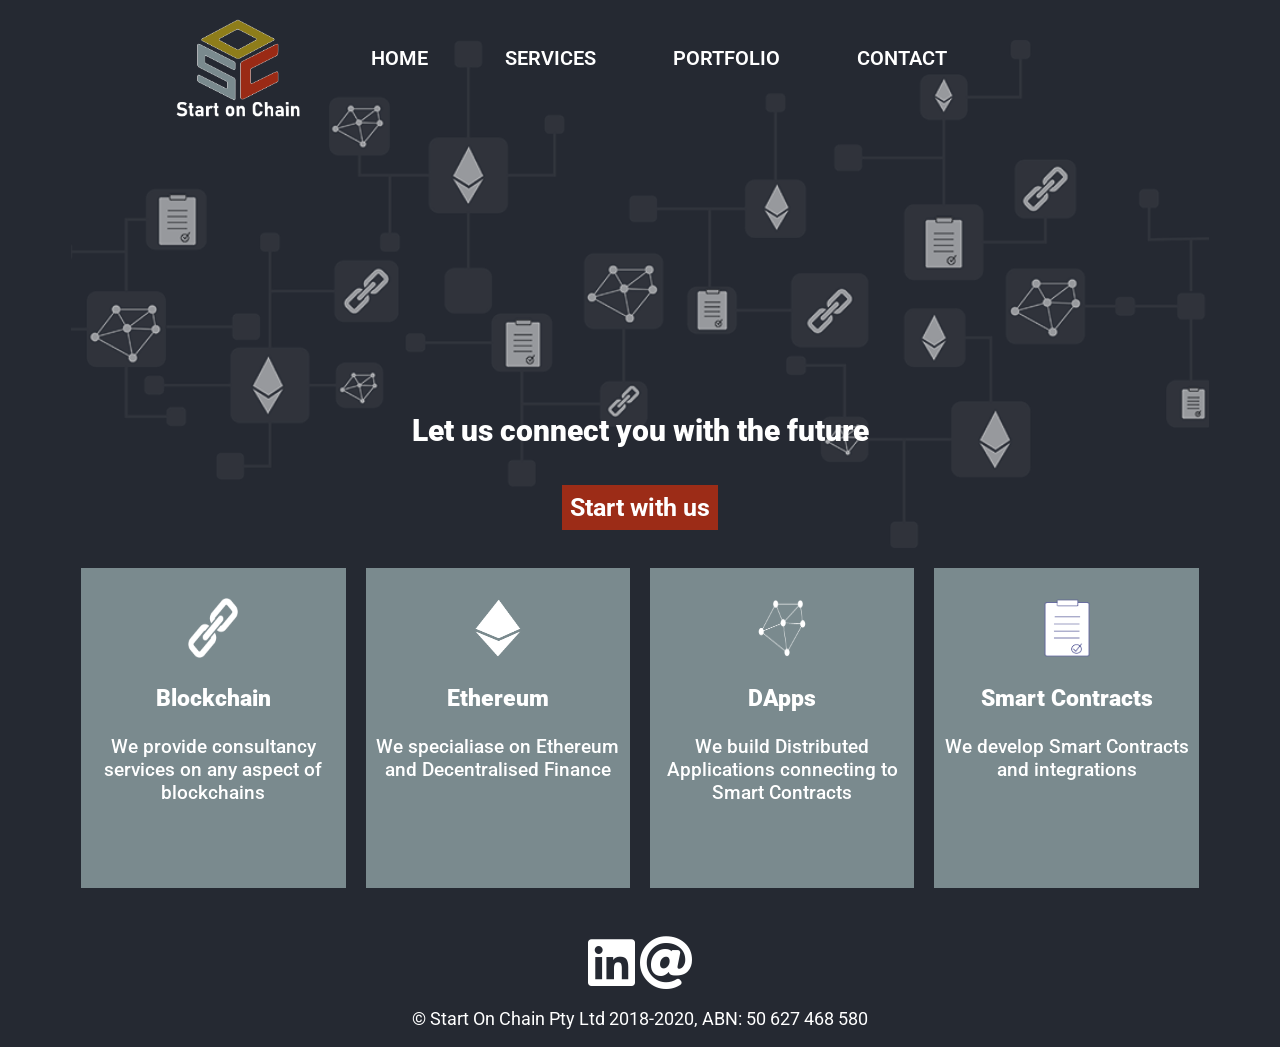
<file: index.html>
<!DOCTYPE html>
<html lang="en">
    <head>
      <link rel="apple-touch-icon" sizes="180x180" href="/apple-touch-icon.png">
      <link rel="icon" type="image/png" sizes="32x32" href="/favicon-32x32.png">
      <link rel="icon" type="image/png" sizes="16x16" href="/favicon-16x16.png">
      <link rel="manifest" href="/site.webmanifest">
      <meta charset="UTF-8">
      <meta name="viewport" content="width=device-width, user-scalable=no, initial-scale=1.0, maximum-scale=1.0, minimum-scale=1.0">
      <meta name="description" content="We offer blockchain related consultancy services">
      <meta name="keywords" content="Blockchain, ethereum, bitcoin, cryptocurrencies, smart contracts, DApps">
      <title>Start on Chain</title>
      <link rel="stylesheet" href="css/mobile.css">
      <link rel="stylesheet" href="css/tablet.css">
      <link rel="stylesheet" href="css/monitor.css">
      <link href="https://fonts.googleapis.com/css2?family=Roboto:wght@300;400;500;700;900&display=swap" rel="stylesheet">
      <link href="https://cdnjs.cloudflare.com/ajax/libs/font-awesome/5.13.0/css/all.min.css" rel="stylesheet"> 
    </head>
      
    <body>
    
<!--Header-->
      <header>
        <div class="nav">
         <div class="logo">
           <img src="images/logo-main.png" alt="Logo of the company Start on Chain">
         </div>
         <div class="menu">
           <a href="#" class="burger" onclick="openNav();"><i class="fas fa-bars"></i></a>
           <a href="#" class="active">Home</a>
           <a href="#services">Services</a>
           <a target="_blank" href="https://au.linkedin.com/in/radekostrowski">Portfolio</a>
           <a href="#contact">Contact</a>  
         </div>          
        </div>
      </header>
<!--End Header-->
    
<!--Hero-->
     <section class="hero">
       <div>
        <h1>Let us connect you with the future</h1>
        <a href="mailto:hello@startonchain.com" target="_blank">Start with us</a>
       </div>
     </section>
<!--End hero-->
   
<!--Services-->
    <div id="services" class="services">
      <div class="link">
          <img src="images/white-chain.png" alt="Blockchain image">
          <h3>Blockchain</h3>
          <p>We provide consultancy services on any aspect of blockchains</p>
      </div>
      <div class="link">
          <img src="images/ethereum-icon.gif" alt="Ethereum logo">
          <h3>Ethereum</h3>
          <p>We specialiase on Ethereum and Decentralised Finance</p>
      </div>
      <div class="link">
          <img src="images/dapps-icon.gif" alt="DApps image">
          <h3>DApps</h3>
          <p>We build Distributed Applications connecting to Smart Contracts</p>
      </div>
      <div class="link">
          <img src="images/smartcontracts-icon.gif" alt="Smart contract image">
          <h3>Smart Contracts</h3>
          <p>We develop Smart Contracts and integrations</p>
      </div>
    </div>
<!--End services-->
       
        <footer id="contact">
          <p>
           <a href="https://au.linkedin.com/in/radekostrowski" target="_blank">
           <i class="fab fa-3x fa-linkedin"></i></a>
           <a href="mailto:hello@startonchain.com">
           <i class="fas fa-3x fa-at"></i></a>
          </p>
          <p>&copy; Start On Chain Pty Ltd 2018-2020, ABN: 50 627 468 580</p>
          
       </footer>
        
        <script>
            function openNav(){
                document.getElementsByClassName('menu')[0].classList.toggle('open-nav');
            }
        </script>
    </body>
    
</html>
</file>
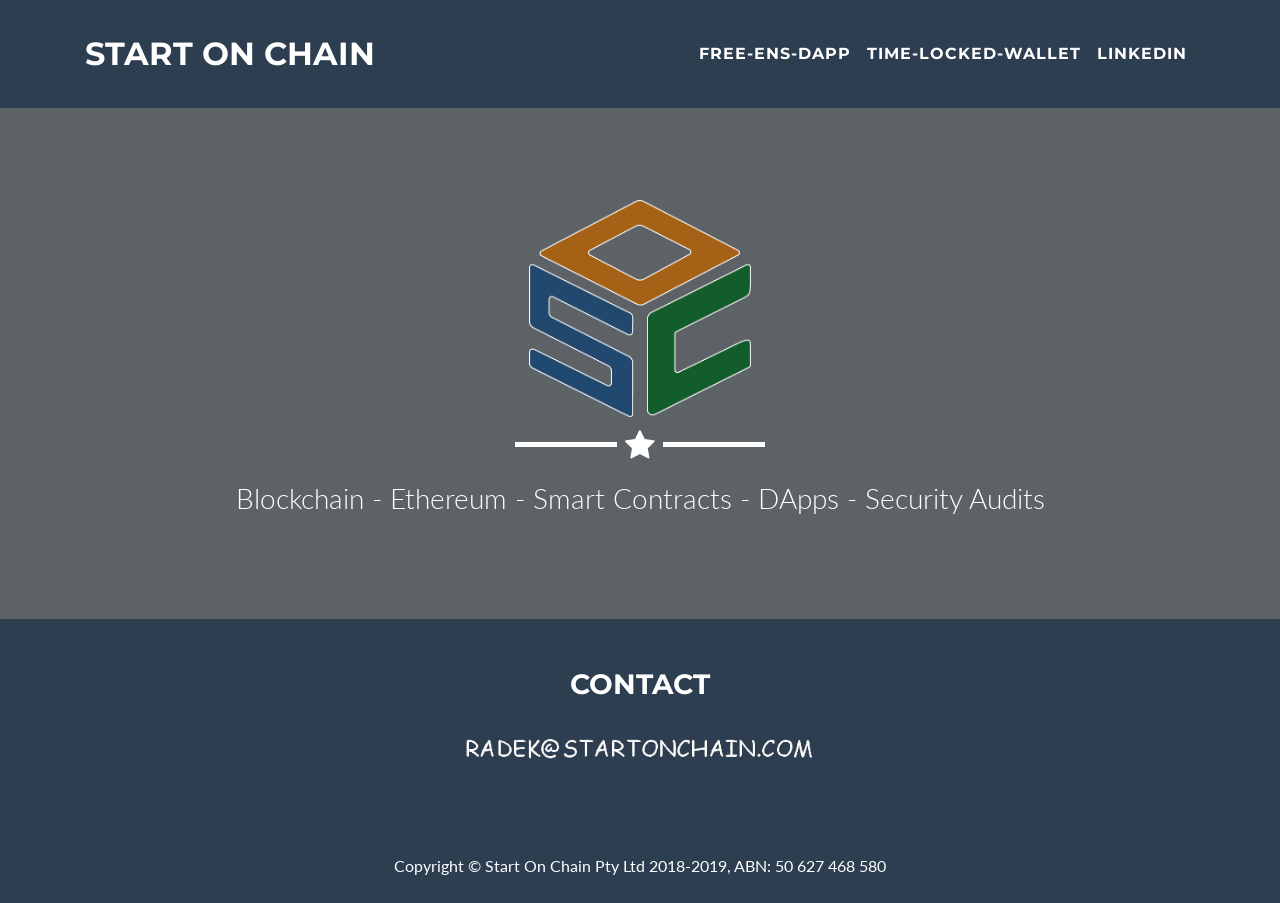
<file: old/index.html>
<!DOCTYPE html>
<html lang="en">

  <head>

    <meta charset="utf-8">
    <meta name="viewport" content="width=device-width, initial-scale=1, shrink-to-fit=no">
    <meta name="description" content="">
    <meta name="author" content="">

    <title>Start On Chain</title>

    <!-- Bootstrap core CSS -->
    <link href="vendor/bootstrap/css/bootstrap.min.css" rel="stylesheet">

    <!-- Custom fonts for this template -->
    <link href="vendor/font-awesome/css/font-awesome.min.css" rel="stylesheet" type="text/css">
    <link href="https://fonts.googleapis.com/css?family=Montserrat:400,700" rel="stylesheet" type="text/css">
    <link href="https://fonts.googleapis.com/css?family=Lato:400,700,400italic,700italic" rel="stylesheet" type="text/css">

    <!-- Custom styles for this template -->
    <link href="css/freelancer.css" rel="stylesheet">

  </head>

  <body id="page-top">

    <!-- Navigation -->
    <nav class="navbar navbar-expand-lg navbar-light fixed-top" id="mainNav">
      <div class="container">
        <a class="navbar-brand js-scroll-trigger" href="#page-top">Start On Chain</a>
        <button class="navbar-toggler navbar-toggler-right" type="button" data-toggle="collapse" data-target="#navbarResponsive" aria-controls="navbarResponsive" aria-expanded="false" aria-label="Toggle navigation">
          Menu
          <i class="fa fa-bars"></i>
        </button>
        <div class="collapse navbar-collapse" id="navbarResponsive">
          <ul class="navbar-nav ml-auto">
            <li class="nav-item">
              <a class="nav-link js-scroll-trigger" target="_blank" href="https://ens.startonchain.com">Free-Ens-DApp</a>
            </li>
            <li class="nav-item">
              <a class="nav-link js-scroll-trigger" target="_blank" href="https://www.toptal.com/ethereum-smart-contract/time-locked-wallet-truffle-tutorial#distinguish-only-choice-engineers">Time-Locked-Wallet</a>
            </li>
            <li class="nav-item">
              <a class="nav-link js-scroll-trigger" target="_blank" href="https://www.linkedin.com/in/radekostrowski/">LinkedIn</a>
            </li>
          </ul>
        </div>
      </div>
    </nav>

    <!-- Header -->
    <header class="masthead">
      <div class="container">
        <img class="img-fluid" src="img/startonchain.png" alt="Start On Chain" width="20%" height="20%">
        <div class="intro-text">
          <!--span class="name">StartOnChain</span-->
          <hr class="star-light">
          <span class="skills">Blockchain - Ethereum - Smart Contracts - DApps - Security Audits</span>
        </div>
      </div>
    </header>

    <!-- Footer -->
    <footer class="text-center">
      <div class="footer-above">
        <div class="container">
          <div class="row">
            <div class="footer-col col-md-4">
            </div>
            <div class="footer-col col-md-4">
              <h3>Contact</h3>
              <p>
              <img class="img-fluid" src="img/email.png" alt="">
              </p>
            </div>
            <div class="footer-col col-md-4">
            </div>
          </div>
        </div>
      </div>
      <div class="footer-below">
        <div class="container">
          <div class="row">
            <div class="col-lg-12">
              Copyright &copy; Start On Chain Pty Ltd 2018-2019, ABN: 50 627 468 580<br>
            </div>
          </div>
        </div>
      </div>
    </footer>

    <!-- Scroll to Top Button (Only visible on small and extra-small screen sizes) -->
    <div class="scroll-top d-lg-none">
      <a class="btn btn-primary js-scroll-trigger" href="#page-top">
        <i class="fa fa-chevron-up"></i>
      </a>
    </div>

    <!-- Bootstrap core JavaScript -->
    <script src="vendor/jquery/jquery.min.js"></script>
    <script src="vendor/popper/popper.min.js"></script>
    <script src="vendor/bootstrap/js/bootstrap.min.js"></script>

    <!-- Plugin JavaScript -->
    <script src="vendor/jquery-easing/jquery.easing.min.js"></script>

    <!-- Contact Form JavaScript -->
    <script src="js/jqBootstrapValidation.js"></script>
    <script src="js/contact_me.js"></script>

    <!-- Custom scripts for this template -->
    <script src="js/freelancer.min.js"></script>

  </body>

</html>
</file>
<file: css/mobile.css>
/*CORE*/

body{
    background-color: #252932;
}
    
header{
    width: 100%;
    margin-bottom: 20px;
    flex-direction: row;
    margin: 0 auto;
}

.nav{
    height: 130px;
    width: auto;
}

.logo{
    width: 200px;
    height: 100px;
    float: left;
}

.logo img{
    width: 130px;
    height: 100px;
    padding-left: 20px;
    padding-top: 20px;   
}

.nav a{
    text-decoration: none;
    font-family: 'Roboto', sans-serif;
    color: white;
    font-weight: 600;
    text-transform: uppercase;
    font-size: 18px;
}

.nav a:hover{
    background-color: #8e7c1a;
    padding:10px;
    cursor: pointer;
    transition: 0.5s;
}

.menu{
    width: 60%;
    float: right;
    padding-top: 60px;
    justify-content: space-evenly;
    display: flex;
}

.hero{
    background-color: #252932;
    background-image: url('../images/background-home.png');
    background-repeat: no-repeat;
    background-position: center;
    background-attachment: fixed;
    text-align: center;
    font-family: 'Roboto', sans-serif;
    font-weight: 700;
    font-size: 25px;
}

.hero div{
    padding-top: 100px;
    padding-bottom: 100px;
    height:390px;
}

.hero h1{
    color: white;
    width: 100%;
    text-align:center;
    font-weight: 900;
    font-size: 30px;
    padding-bottom: 20px;
    padding-top: 320px;
}

.hero a{
    color: white;
    justify-content: center;
    text-decoration: none;
    background-color: #9c2c17;
    border-top: 2px solid #9c2c17;
    border-right: 2px solid #9c2c17;
    border-bottom: 2px solid #9c2c17;
    border-left: 2px solid #9c2c17;
    padding: 8px 8px 8px 8px;
}

.hero a:hover{
    cursor: pointer;
    padding: 10px;
    transition: 0.5s;
    font-size: 31px;
    transition-timing-function: ease-out;   
}

.services{
    display: flex;
    flex-wrap: wrap;
    text-align: center;
}

.link{
    flex: 1 0 21%;
    margin: 10px;
    height: 245px;
    background-color: #7a8a8e;
    font-family: 'Roboto', sans-serif;
    color: white;
}

.link:hover{
    cursor: pointer;
    background-color: #8e7c1a;
    transform: scale(1.1);
    transition: 1s;
    transition-timing-function: ease-out;
}

.link img{
    padding-top: 30px;
    width: 50px;
    height: 60px;
}

.link h3{
   font-weight: 900;
   font-size: 22px;
}

.link:hover h3{
    font-size: 24px;
    transition: 1s;
}

.link p{
    font-weight: 500;
    font-size: 18px;
    padding-left: 10px;
    padding-right: 10px;
}

.link:hover p{
    font-size: 19px;
    transition: 1s;
}

footer{
    width: 90%;
    margin: 0 auto;
    padding-top: 20px;
    color: white;
    text-align: center;
    font-family: 'Roboto', sans-serif;
}

footer i{
    color: white;
}

footer i:hover{
    cursor:pointer;
    color: #9c2c17;
    transform: scale(1.11);
}


/*MOBILE*/

@media screen and (min-width: 300px){
           
            header{
                width: 95%;
                margin-bottom: 20px;
                margin: 0 auto;
                position: absolute;
            }
    
            .nav{
                height: auto;
                width: 100%;
                display: flex;
                flex-direction: column;
                align-items: center; 
            }
    
            .logo{
                width: 100px;
                height: 90px;
            }  
    
            .logo img{
                width: 90px;
                height: 70px;
                padding-left: 10px;
                padding-top: 10px;   
            }
    
            .nav a{
                text-decoration: none;
                font-family: 'Roboto', sans-serif;
                color: white;
                font-weight: 600;
                text-transform: uppercase;
                font-size: 16px;
                height: 50px;
                display: flex;
                justify-content: center;
                align-items: center; 
            }

            .nav a:hover{
                background-color: linear-gradient (#8e7c1a, #7a8a8e);
                align-items: center;
                padding:10px;
                cursor: pointer;
                transition: 0.5s;
                font-size: 18px;
                height: 20px;
            }
    
            a.burger{
                font-size: 22px;        
            }
    
            .menu{
                width: 40%;
                padding-top: 0px;
                display: block;
                flex-direction: column;
                align-items: center;
                overflow: hidden;
                height: 40px;
                transition: 1s;      
            }
    
            .open-nav{           
                height: 250px;
                background-color: #7a8a8e;
                opacity: 0.8;
                transition: 1s;
            }
    
             .hero{
                background-color: #252932;
                background-image: url('../images/background-mobile.png');
                background-repeat: no-repeat;
                background-position: center 140px;
                background-attachment:inherit;
                background-size: contain;
                text-align: center;
                font-family: 'Roboto', sans-serif;
                font-weight: 700;
                font-size: 18px;
                width: 95%;
                margin: 0 auto;     
            }
       
            .hero div{
                padding-top: 60px;
                padding-bottom: 184px;
                height:220px;
            } 
    
            .hero h1{
                color: white;
                width: 100%;
                text-align:center;
                font-weight: 900;
                font-size: 21px;
                padding-bottom: 10px;
                padding-top: 290px;
            } 
    
            .hero a{
                color: white;
                justify-content: center;
                text-decoration: none;
                background-color: #9c2c17;
                border-top: 2px solid #9c2c17;
                border-right: 2px solid #9c2c17;
                border-bottom: 2px solid #9c2c17;
                border-left: 2px solid #9c2c17;
                padding: 4px 4px 4px 4px;
            }  
    
            .hero a:hover{
                cursor: pointer;
                padding: 5px;
                transition: 0.5s;
                font-size: 20px;
                transition-timing-function: ease-out;
                transition: scale(1.1);
            }
    
            .services{
                display: flex;
                flex-wrap: wrap;
                text-align: center;
                width: 95%;
                margin: 0 auto;
            } 
    
            .link{
                flex: 1 0 31%;
                margin: 10px;
                height: 230px;
                background-color: #7a8a8e;
                font-family: 'Roboto', sans-serif;
                color: white;
            }
    
            .link img{
                padding-top: 15px;
                width: 30px;
                height: 35px;
            }
    
            .link img:hover{
                transform: scale(1.3);
                transition: 1s;
            }
    
            .link h3{
               font-weight: 900;
               font-size: 18px;
            }
    
            .link:hover h3{
                font-size: 20px;
                transition: 1s;
            }

            .link p{
                font-weight: 500;
                font-size: 15px;
                padding-left: 10px;
                padding-right: 10px;
            }

            .link:hover p{
                font-size: 15px;
                transition: 1s;
            }
    
            footer{
                width: 95%;
                margin: 0 auto;
                padding-top: 4px;
                color: white;
                text-align: center;
                font-family: 'Roboto', sans-serif;
                font-size: 12px;
            }
    
}
</file>
<file: css/tablet.css>
/*TABLET*/

@media screen and (min-width: 768px){
            
            header{
                width: 95%;
                margin-bottom: 20px;
                flex-direction: row;
                margin: 0 auto;
            }
    
            .nav{
                height: 100px;
                width: auto;
                flex-direction: row;
                align-items: center;
                justify-content: center;
            }
    
            .logo{
                width: 150px;
                height: 115px; 
            }
    
             .logo img{
                width: 130px;
                height: 100px;
                padding-top: 18px;
            }
    
            .nav a{
                text-decoration: none;
                font-family: 'Roboto', sans-serif;
                color: white;
                font-weight: 600;
                text-transform: uppercase;
                font-size: 18px;
            }

            .nav a: hover{
                background-color: #8e7c1a;
                padding: 3px;
                cursor: pointer;
                transition: 0.5s;
            }

            a.burger{
                display: none;
            }
    
            .menu{
                width: 60%;
                justify-content: space-evenly;
                display: flex;
                flex-direction: row;
            }
    
            .hero{
                background-image: url('../images/background-tablet.png');
                background-repeat: no-repeat;
                background-position: center 60px;
                background-attachment: fixed;
                background-size:contain;
                text-align: center;
                font-family: 'Roboto', sans-serif;
                font-weight: 700;
                font-size: 25px;
                width: 95%;
                margin: 0 auto;
            }
    
            .hero div{
                padding-top: 140px;
                padding-bottom: 100px;
                height:290px;
            }
    
            .hero h1{
                color: white;
                width: 100%;
                text-align:center;
                font-weight: 900;
                font-size: 30px;
                padding-bottom: 20px;
                padding-top: 220px;
            }
    
                .hero a{
                color: white;
                justify-content: center;
                text-decoration: none;
                background-color: #9c2c17;
                border-top: 2px solid #9c2c17;
                border-right: 2px solid #9c2c17;
                border-bottom: 2px solid #9c2c17;
                border-left: 2px solid #9c2c17;
                padding: 8px 8px 8px 8px;
                font-size: 25px;
            }

            .hero a:hover{
                cursor: pointer;
                padding: 10px;
                transition: 0.5s;
                font-size: 28px;
                transition-timing-function: ease-out;
                transition: scale(1.1);
            }
    
            .services{
                display: flex;
                flex-wrap: wrap;
                text-align: center;
                width: 95%;
                margin: 0 auto;
            }
    
            .link{
                flex: 1 0 21%;
                margin: 10px;
                height: 320px;
                background-color: #7a8a8e;
                font-family: 'Roboto', sans-serif;
                color: white;
            }

            .link:hover{
                cursor: pointer;
                background-color: #8e7c1a;
                transform: scale(1.1);
                transition: 1s;
                transition-timing-function: ease-out;
            } 
    
            .link img{
                padding-top: 30px;
                width: 50px;
                height: 60px;
            }

            .link h3{
               font-weight: 900;
               font-size: 23px;
            }

            .link:hover h3{
                font-size: 24px;
                transition: 1s;
            }

            .link p{
                font-weight: 500;
                font-size: 19px;
                padding-left: 10px;
                padding-right: 10px;
            }

            .link:hover p{
                font-size: 20px;
                transition: 1s;
            }
    
            footer{
                width: 95%;
                margin: 0 auto;
                padding-top: 10px;
                color: white;
                text-align: center;
                font-family: 'Roboto', sans-serif;
                font-size: 18px;
            }

}
</file>
<file: css/monitor.css>
/*MONITOR*/

@media screen and (min-width: 1280px){

            header{
                width: 90%;
                margin-bottom: 20px;
                flex-direction: row;
                margin: 0 auto;
            }
    
            .nav a{
                text-decoration: none;
                font-family: 'Roboto', sans-serif;
                color: white;
                font-weight: 600;
                text-transform: uppercase;
                font-size: 20px;
                padding: 20px;
            }

            .nav a:hover{
                background-color: #8e7c1a;
                cursor: pointer;
                transition: 1s;
                font-size: 24px;
                padding: 22px;
            }

            .hero{
                background-image: url('../images/background-home.png');
                background-repeat: no-repeat;
                background-position: center 40px;
                background-attachment: fixed;
                text-align: center;
                font-family: 'Roboto', sans-serif;
                font-weight: 700;
                font-size: 25px;
                width: 90%;
                margin: 0 auto;
                background-size: contain;
            }

            .hero div{
                padding-top: 100px;
                padding-bottom: 60px;
                height:390px;
            }
    
            .hero h1{
                color: white;
                width: 100%;
                text-align:center;
                font-weight: 900;
                font-size: 30px;
                padding-bottom: 20px;
                padding-top: 280px;
            }
    
                .hero a{
                color: white;
                justify-content: center;
                text-decoration: none;
                background-color: #9c2c17;
                border-top: 4px solid #9c2c17;
                border-right: 4px solid #9c2c17;
                border-bottom: 4px solid #9c2c17;
                border-left: 4px solid #9c2c17;
                padding: 4px 4px 4px 4px;
            }
    
            .hero a:hover{
                cursor: pointer;
                padding: 10px;
                transition: 0.5s;
                font-size: 31px;
                transition-timing-function: ease-out;
            }
    
            .services{
                display: flex;
                flex-wrap: wrap;
                text-align: center;
                width: 90%;
                margin: 0 auto;
            }

            footer{
                width: 90%;
                margin: 0 auto;
                padding-top: 20px;
                color: white;
                text-align: center;
                font-family: 'Roboto', sans-serif;
                font-size: 18px;
            }

}
</file>
<file: old/css/freelancer.css>
/*!
 * Start Bootstrap - Freelancer v4.0.0-beta (http://startbootstrap.com/template-overviews/freelancer)
 * Copyright 2013-2017 Start Bootstrap
 * Licensed under MIT (https://github.com/BlackrockDigital/startbootstrap-freelancer/blob/master/LICENSE)
 */
body {
  font-family: 'Lato', 'Helvetica Neue', Helvetica, Arial, sans-serif;
  overflow-x: hidden; }

p {
  font-size: 20px; }

p.small {
  font-size: 16px; }

a,
a.active,
a:active,
a:focus,
a:hover {
  color: #18BC9C;
  outline: none; }

h1,
h2,
h3,
h4,
h5,
h6 {
  font-family: 'Montserrat', 'Helvetica Neue', Helvetica, Arial, sans-serif;
  font-weight: 700;
  text-transform: uppercase; }

hr.star-light,
hr.star-primary {
  max-width: 250px;
  margin: 25px auto 30px;
  padding: 0;
  text-align: center;
  border: none;
  border-top: solid 5px; }

hr.star-light:after,
hr.star-primary:after {
  font-family: FontAwesome;
  font-size: 2em;
  position: relative;
  top: -.8em;
  display: inline-block;
  padding: 0 0.25em;
  content: '\f005'; }

hr.star-light {
  border-color: white; }

hr.star-light:after {
  color: white;
  background-color: #5d6266; }

hr.star-primary {
  border-color: #2C3E50; }

hr.star-primary:after {
  color: #2C3E50;
  background-color: white; }

.img-centered {
  margin: 0 auto; }

section {
  padding: 100px 0; }
  section h2 {
    font-size: 3em;
    margin: 0; }

section.success {
  color: white;
  background: #18BC9C; }

@media (max-width: 767px) {
  section {
    padding: 75px 0; }
  section.first {
    padding-top: 75px; } }

.scroll-top {
  position: fixed;
  z-index: 1049;
  right: 2%;
  bottom: 2%;
  width: 50px;
  height: 50px; }
  .scroll-top .btn {
    font-size: 16px;
    line-height: 28px;
    width: 50px;
    height: 50px;
    text-align: center;
    border-radius: 100%; }
    .scroll-top .btn:focus {
      outline: none; }

#mainNav {
  font-family: 'Montserrat', 'Helvetica Neue', Helvetica, Arial, sans-serif;
  font-weight: 700;
  text-transform: uppercase;
  border: none;
  background: #2C3E50; }
  #mainNav a:focus {
    outline: none; }
  #mainNav .navbar-brand {
    font-size: 1.1rem;
    color: white; }
    #mainNav .navbar-brand.active, #mainNav .navbar-brand:active, #mainNav .navbar-brand:focus, #mainNav .navbar-brand:hover {
      color: white; }
  #mainNav .navbar-nav {
    letter-spacing: 1px; }
    #mainNav .navbar-nav li.nav-item a.nav-link {
      color: white; }
      #mainNav .navbar-nav li.nav-item a.nav-link:hover {
        color: #18BC9C;
        outline: none; }
      #mainNav .navbar-nav li.nav-item a.nav-link:active, #mainNav .navbar-nav li.nav-item a.nav-link:focus {
        color: white; }
  #mainNav .navbar-toggler {
    font-size: 14px;
    padding: 11px;
    text-transform: uppercase;
    color: white;
    border-color: white; }
    #mainNav .navbar-toggler:focus, #mainNav .navbar-toggler:hover {
      color: white;
      border-color: #18BC9C;
      background-color: #18BC9C; }

@media (min-width: 992px) {
  #mainNav {
    padding-top: 25px;
    padding-bottom: 25px;
    -webkit-transition: padding-top 0.3s, padding-bottom 0.3s;
    -moz-transition: padding-top 0.3s, padding-bottom 0.3s;
    transition: padding-top 0.3s, padding-bottom 0.3s; }
    #mainNav .navbar-brand {
      font-size: 2em;
      -webkit-transition: all 0.3s;
      -moz-transition: all 0.3s;
      transition: all 0.3s; }
    #mainNav .navbar-nav > li.nav-item > a.nav-link.active {
      color: white;
      border-radius: 3px;
      background: #18BC9C; }
      #mainNav .navbar-nav > li.nav-item > a.nav-link.active:active, #mainNav .navbar-nav > li.nav-item > a.nav-link.active:focus, #mainNav .navbar-nav > li.nav-item > a.nav-link.active:hover {
        color: white;
        background: #18BC9C; }
  #mainNav.navbar-shrink {
    padding-top: 10px;
    padding-bottom: 10px; }
    #mainNav.navbar-shrink .navbar-brand {
      font-size: 1.5em; } }

header.masthead {
  padding-top: 100px;
  padding-bottom: 50px;
  text-align: center;
  color: white;
  background: #5d6266; }
  header.masthead img {
    display: block;
    margin: 0 auto 20px; }
  header.masthead .intro-text .name {
    font-family: 'Montserrat', 'Helvetica Neue', Helvetica, Arial, sans-serif;
    font-size: 2em;
    font-weight: 700;
    display: block;
    text-transform: uppercase; }
  header.masthead .intro-text .skills {
    font-size: 1.25em;
    font-weight: 300; }

@media (min-width: 768px) {
  header.masthead {
    padding-top: 200px;
    padding-bottom: 100px; }
    header.masthead .intro-text .name {
      font-size: 4.75em; }
    header.masthead .intro-text .skills {
      font-size: 1.75em; } }

#portfolio .portfolio-item {
  right: 0;
  margin: 0 0 15px; }
  #portfolio .portfolio-item .portfolio-link {
    position: relative;
    display: block;
    max-width: 400px;
    margin: 0 auto;
    cursor: pointer; }
    #portfolio .portfolio-item .portfolio-link .caption {
      position: absolute;
      width: 100%;
      height: 100%;
      -webkit-transition: all ease 0.5s;
      -moz-transition: all ease 0.5s;
      transition: all ease 0.5s;
      opacity: 0;
      background: rgba(24, 188, 156, 0.9); }
      #portfolio .portfolio-item .portfolio-link .caption:hover {
        opacity: 1; }
      #portfolio .portfolio-item .portfolio-link .caption .caption-content {
        font-size: 20px;
        position: absolute;
        top: 50%;
        width: 100%;
        height: 20px;
        margin-top: -12px;
        text-align: center;
        color: white; }
        #portfolio .portfolio-item .portfolio-link .caption .caption-content i {
          margin-top: -12px; }
        #portfolio .portfolio-item .portfolio-link .caption .caption-content h3,
        #portfolio .portfolio-item .portfolio-link .caption .caption-content h4 {
          margin: 0; }

#portfolio * {
  z-index: 2; }

@media (min-width: 767px) {
  #portfolio .portfolio-item {
    margin: 0 0 30px; } }

.portfolio-modal .modal-dialog {
  max-width: 100%;
  min-height: 100%;
  margin: 0;
  padding: 0;
  text-align: center;
  border: none;
  border-radius: 0;
  background-clip: border-box;
  -webkit-box-shadow: none;
  box-shadow: none; }
  .portfolio-modal .modal-dialog .modal-content {
    padding: 100px 0;
    border: 0;
    border-radius: 0; }
    .portfolio-modal .modal-dialog .modal-content h2 {
      font-size: 3em;
      margin: 0; }
    .portfolio-modal .modal-dialog .modal-content img {
      margin-bottom: 30px; }
    .portfolio-modal .modal-dialog .modal-content .item-details {
      margin: 30px 0; }

.portfolio-modal .close-modal {
  position: absolute;
  top: 25px;
  right: 25px;
  width: 75px;
  height: 75px;
  cursor: pointer;
  background-color: transparent; }
  .portfolio-modal .close-modal:hover {
    opacity: 0.3; }
  .portfolio-modal .close-modal .lr {
    /* Safari and Chrome */
    z-index: 1051;
    width: 1px;
    height: 75px;
    margin-left: 35px;
    /* IE 9 */
    -webkit-transform: rotate(45deg);
    -ms-transform: rotate(45deg);
    transform: rotate(45deg);
    background-color: #2C3E50; }
    .portfolio-modal .close-modal .lr .rl {
      /* Safari and Chrome */
      z-index: 1052;
      width: 1px;
      height: 75px;
      /* IE 9 */
      -webkit-transform: rotate(90deg);
      -ms-transform: rotate(90deg);
      transform: rotate(90deg);
      background-color: #2C3E50; }

.portfolio-modal .modal-backdrop {
  display: none;
  opacity: 0; }

.floating-label-form-group {
  position: relative;
  margin-bottom: 0;
  padding-bottom: 0.5em;
  border-bottom: 1px solid #eeeeee; }
  .floating-label-form-group input,
  .floating-label-form-group textarea {
    font-size: 1.5em;
    position: relative;
    z-index: 1;
    padding-right: 0;
    padding-left: 0;
    resize: none;
    border: none;
    border-radius: 0;
    background: none;
    box-shadow: none !important; }
  .floating-label-form-group label {
    font-size: 0.85em;
    line-height: 1.764705882em;
    position: relative;
    z-index: 0;
    top: 2em;
    display: block;
    margin: 0;
    -webkit-transition: top 0.3s ease, opacity 0.3s ease;
    -moz-transition: top 0.3s ease, opacity 0.3s ease;
    -ms-transition: top 0.3s ease, opacity 0.3s ease;
    transition: top 0.3s ease, opacity 0.3s ease;
    vertical-align: middle;
    vertical-align: baseline;
    opacity: 0; }
  .floating-label-form-group:not(:first-child) {
    padding-left: 14px;
    border-left: 1px solid #eeeeee; }

.floating-label-form-group-with-value label {
  top: 0;
  opacity: 1; }

.floating-label-form-group-with-focus label {
  color: #18BC9C; }

form .row:first-child .floating-label-form-group {
  border-top: 1px solid #eeeeee; }

footer {
  color: white; }
  footer h3 {
    margin-bottom: 30px; }
  footer .footer-above {
    padding-top: 50px;
    background-color: #2C3E50; }
  footer .footer-col {
    margin-bottom: 50px; }
  footer .footer-below {
    padding: 25px 0;
    background-color: #2c3e50; }

.btn-outline {
  font-size: 20px;
  margin-top: 15px;
  transition: all 0.3s ease-in-out;
  color: white;
  border: solid 2px white;
  background: transparent; }
  .btn-outline.active, .btn-outline:active, .btn-outline:focus, .btn-outline:hover {
    color: #18BC9C;
    border: solid 2px white;
    background: white; }

.btn-primary {
  font-weight: 700;
  color: white;
  border-color: #2C3E50;
  background-color: #2C3E50; }
  .btn-primary.focus, .btn-primary:focus {
    color: white;
    border-color: black;
    background-color: #1a252f; }
  .btn-primary:hover {
    color: white;
    border-color: #161f29;
    background-color: #1a252f; }
  .btn-primary.active, .btn-primary:active,
  .open > .btn-primary.dropdown-toggle {
    color: white;
    border-color: #161f29;
    background-color: #1a252f; }
    .btn-primary.active.focus, .btn-primary.active:focus, .btn-primary.active:hover, .btn-primary:active.focus, .btn-primary:active:focus, .btn-primary:active:hover,
    .open > .btn-primary.dropdown-toggle.focus,
    .open > .btn-primary.dropdown-toggle:focus,
    .open > .btn-primary.dropdown-toggle:hover {
      color: white;
      border-color: black;
      background-color: #0d1318; }
  .btn-primary.active, .btn-primary:active,
  .open > .btn-primary.dropdown-toggle {
    background-image: none; }
  .btn-primary.disabled.focus, .btn-primary.disabled:focus, .btn-primary.disabled:hover, .btn-primary[disabled].focus, .btn-primary[disabled]:focus, .btn-primary[disabled]:hover,
  fieldset[disabled] .btn-primary.focus,
  fieldset[disabled] .btn-primary:focus,
  fieldset[disabled] .btn-primary:hover {
    border-color: #2C3E50;
    background-color: #2C3E50; }
  .btn-primary .badge {
    color: #2C3E50;
    background-color: white; }

.btn-success {
  font-weight: 700;
  color: white;
  border-color: #18BC9C;
  background-color: #18BC9C; }
  .btn-success.focus, .btn-success:focus {
    color: white;
    border-color: #0a4b3e;
    background-color: #128f76; }
  .btn-success:hover {
    color: white;
    border-color: #11866f;
    background-color: #128f76; }
  .btn-success.active, .btn-success:active,
  .open > .btn-success.dropdown-toggle {
    color: white;
    border-color: #11866f;
    background-color: #128f76; }
    .btn-success.active.focus, .btn-success.active:focus, .btn-success.active:hover, .btn-success:active.focus, .btn-success:active:focus, .btn-success:active:hover,
    .open > .btn-success.dropdown-toggle.focus,
    .open > .btn-success.dropdown-toggle:focus,
    .open > .btn-success.dropdown-toggle:hover {
      color: white;
      border-color: #0a4b3e;
      background-color: #0e6f5c; }
  .btn-success.active, .btn-success:active,
  .open > .btn-success.dropdown-toggle {
    background-image: none; }
  .btn-success.disabled.focus, .btn-success.disabled:focus, .btn-success.disabled:hover, .btn-success[disabled].focus, .btn-success[disabled]:focus, .btn-success[disabled]:hover,
  fieldset[disabled] .btn-success.focus,
  fieldset[disabled] .btn-success:focus,
  fieldset[disabled] .btn-success:hover {
    border-color: #18BC9C;
    background-color: #18BC9C; }
  .btn-success .badge {
    color: #18BC9C;
    background-color: white; }

.btn-social {
  font-size: 20px;
  line-height: 45px;
  display: inline-block;
  width: 50px;
  height: 50px;
  text-align: center;
  border: 2px solid white;
  border-radius: 100%; }

.btn.active,
.btn:active,
.btn:focus {
  outline: none; }
</file>
